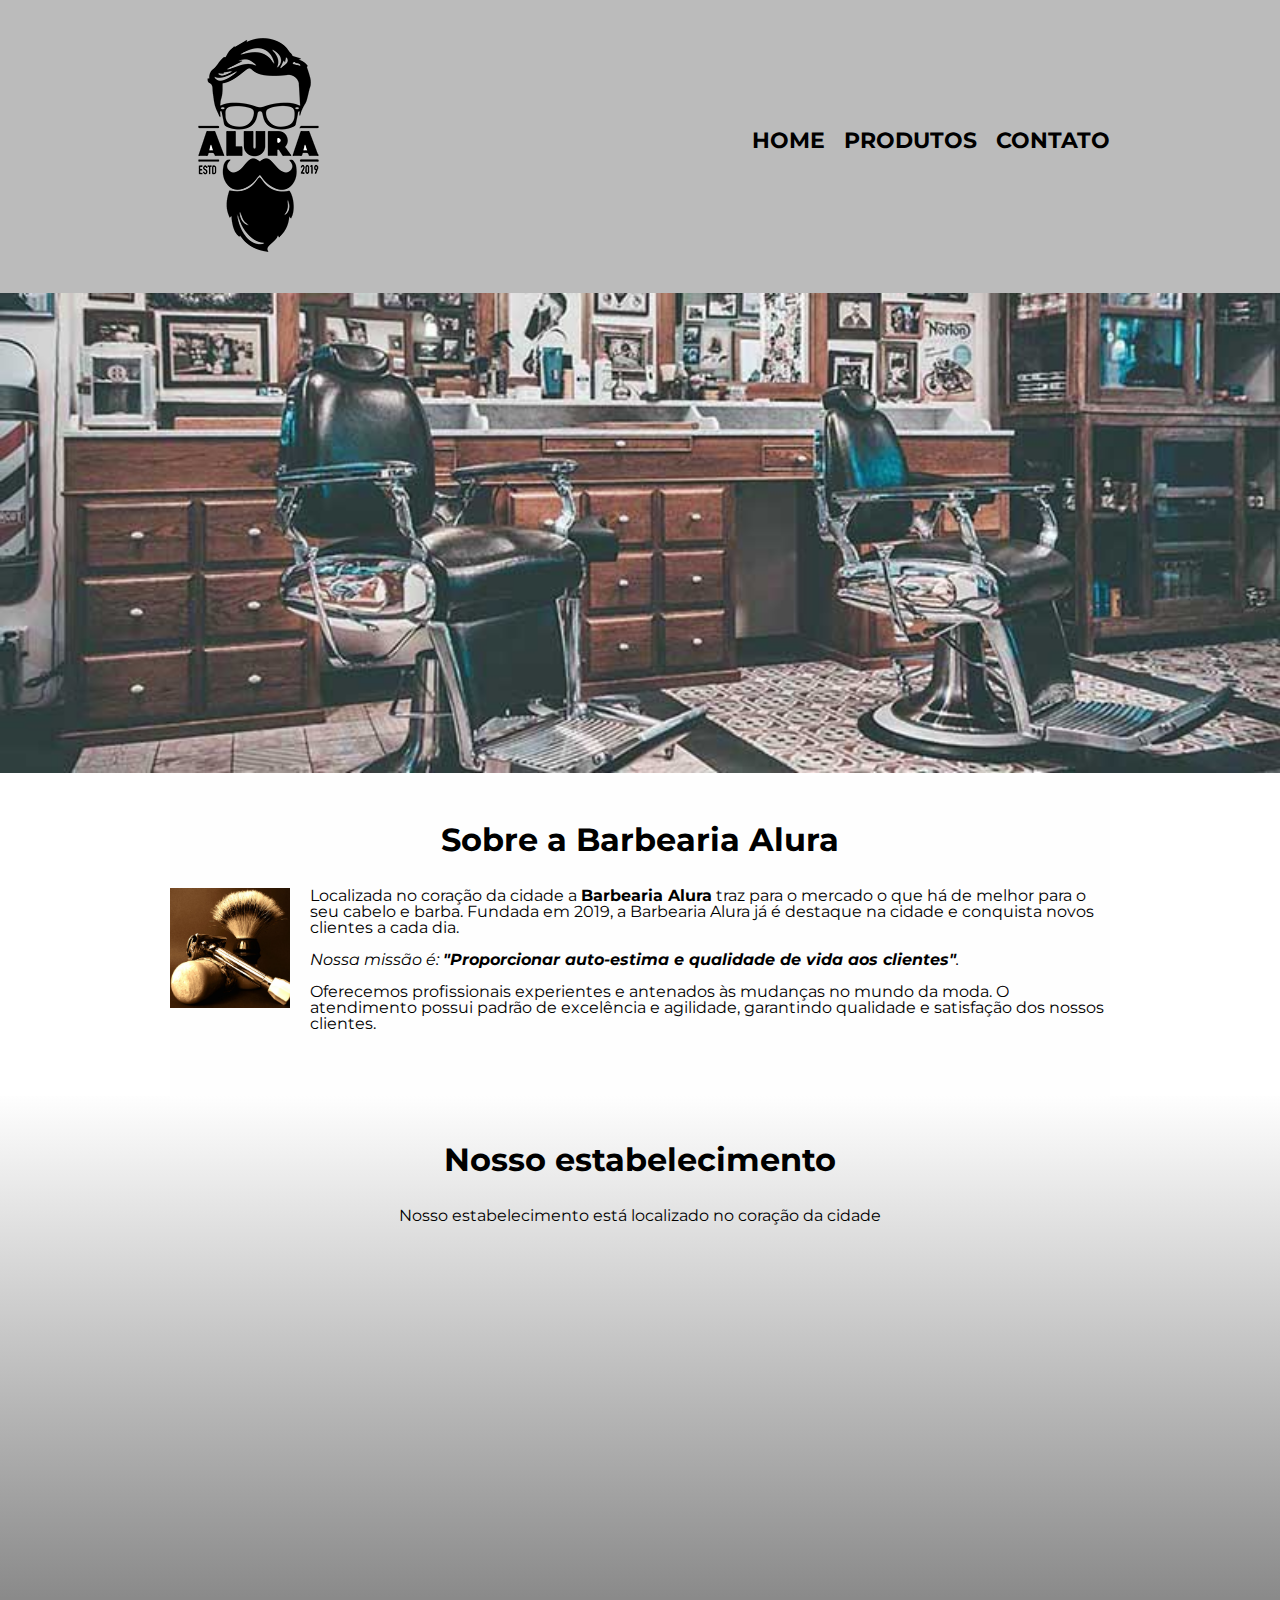
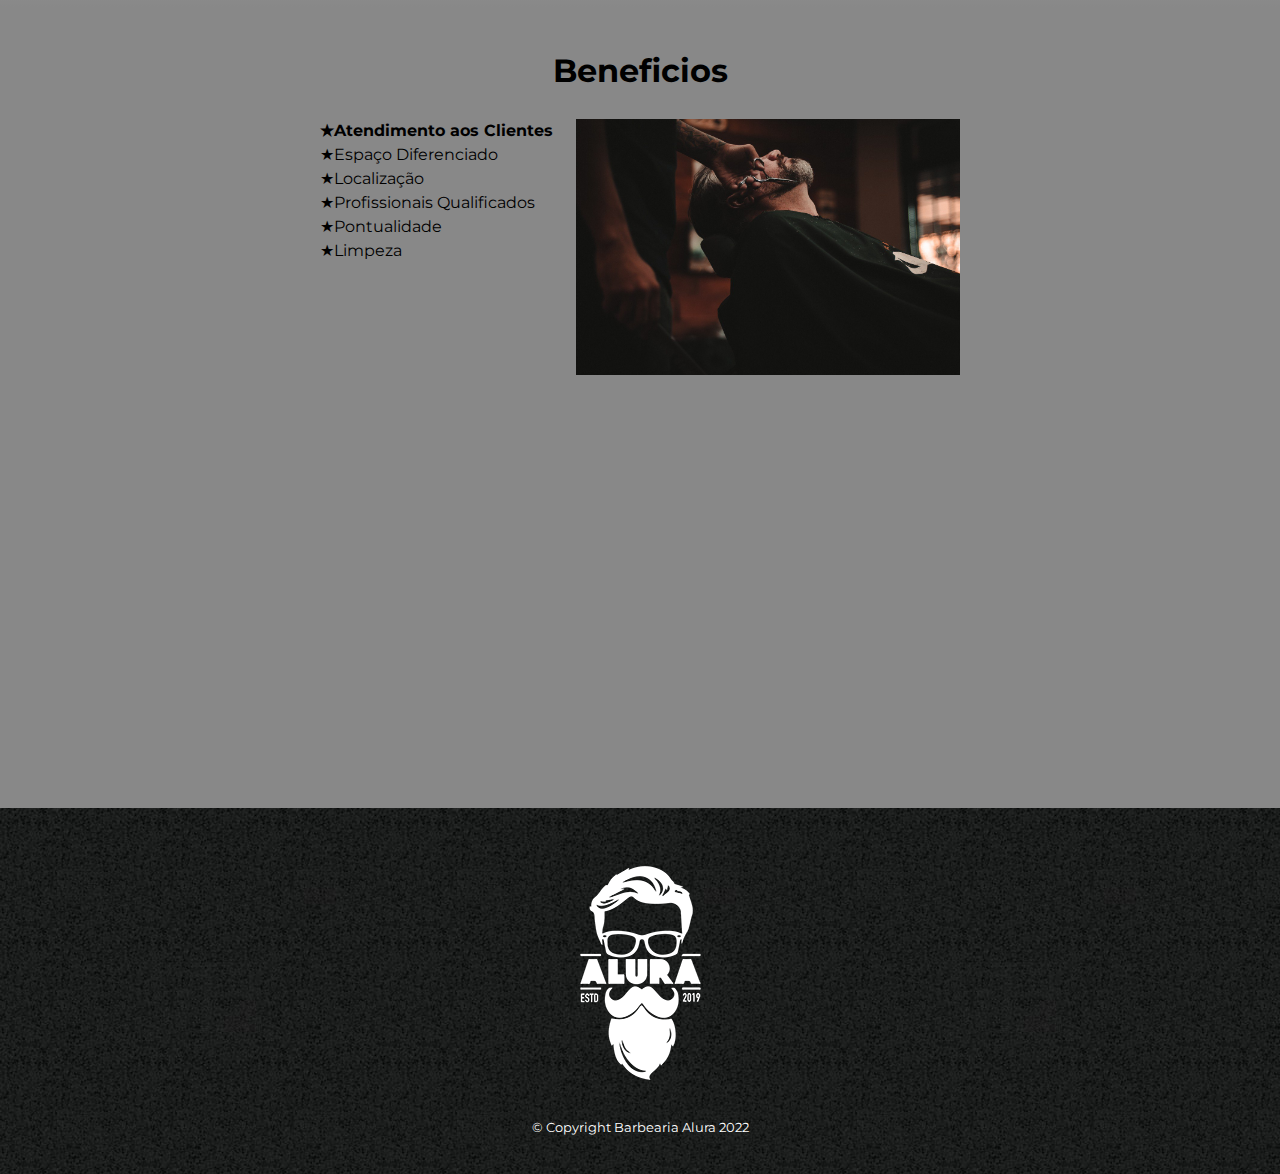
<file: Barbearia Alura/index.html>
<!DOCTYPE html>
<html lang="en">
    <head>
        <meta charset="UTF-8">
        <meta http-equiv="X-UA-Compatible" content="IE=edge">
        <meta name="viewport" content="width=device-width, initial-scale=1.0">
        <title>Barbearia Alura</title>
       
        <link rel="stylesheet" href ="reset.css">
        <link rel="stylesheet" href ="style.css">

        <link rel="preconnect" href="https://fonts.googleapis.com">
        <link rel="preconnect" href="https://fonts.googleapis.com">
        <link rel="preconnect" href="https://fonts.gstatic.com" crossorigin>
        <link href="https://fonts.googleapis.com/css2?family=Montserrat:wght@200&display=swap" rel="stylesheet">
    </head>
    <body>
        <header>
            <div class="caixa">
                <h1><img src="./img/logo.png" alt="Logo da Barbearia Alura"></h1>
    
                <nav>
                    <ul >
                        <li><a href="index.html">Home</a></li>
                        <li><a href="produtos.html">Produtos</a></li>
                        <li><a href="contato.html">Contato</a></li>
                    </ul>
                </nav>
            </div>
        </header>

            <img  class="banner"src="/Barbearia Alura/img/banner.jpg" alt="">
            
            <main>
                <section class="principal">
                    
                    <h2 class="titulo-principal">Sobre a Barbearia Alura</h2>

                    <img class="utensilios" src="./img/utensilios.jpg" alt="Utensilios de um barbeiro">

                    <p>Localizada no coração da cidade a <strong>Barbearia Alura</strong> traz para o mercado o que há de melhor para o seu cabelo e barba. 
                    Fundada em 2019, a Barbearia Alura já é destaque na cidade e conquista novos clientes a cada dia.</p>

                    <p id="missao"><em>Nossa missão é: <strong>"Proporcionar auto-estima e qualidade de vida aos clientes"</strong>.</em></p>

                    <p>Oferecemos profissionais experientes e antenados às mudanças no mundo da moda. 
                    O atendimento possui padrão de excelência e agilidade, garantindo qualidade e satisfação dos nossos clientes.</p>
                </section>

                <section class="mapa">
                    <h3 class="titulo-principal"> Nosso estabelecimento</h3>
                    <p>Nosso estabelecimento está localizado no coração da cidade</p>
                    
                    <div class="mapa-conteudo">
                        <iframe src="https://www.google.com/maps/embed?pb=!1m18!1m12!1m3!1d3657.1065566270936!2d-46.65391084893584!3d-23.564616184606066!2m3!1f0!2f0!3f0!3m2!1i1024!2i768!4f13.1!3m3!1m2!1s0x94ce59541c6c79c3%3A0x36b90a85f0f8cb33!2sGrupo%20Alura!5e0!3m2!1spt-BR!2sbr!4v1662678661810!5m2!1spt-BR!2sbr" width="100%" height="300" style="border:0;" allowfullscreen="" loading="lazy" referrerpolicy="no-referrer-when-downgrade"></iframe>
                    </div>
                </section>

                <section class="beneficios">
                    <h3 class="titulo-principal">Beneficios</h3>

                    <div class="conteudo-beneficios">
                        <ul class="lista-beneficios">
                            <li class="itens">Atendimento aos Clientes</li>
                            <li class="itens">Espaço Diferenciado</li>
                            <li class="itens">Localização</li>
                            <li class="itens">Profissionais Qualificados</li>
                            <li class="itens">Pontualidade</li>
                            <li class="itens">Limpeza</li>
                        </ul><img src="./img/beneficios.jpg" class="imagem-beneficios">
                    </div>
                    <div class="video">
                        <iframe width="100%" height="315" src="https://www.youtube.com/embed/8pWtdanVz3I" title="YouTube video player" frameborder="0" allow="accelerometer; autoplay; clipboard-write; encrypted-media; gyroscope; picture-in-picture" allowfullscreen></iframe>
                    </div>
                </section>

            </main>
            <footer>
                <img src="./img/logo-branco.png" alt="Logo da Barbearia Alura">
                <p class="copyright">&copy; Copyright Barbearia Alura 2022</p>
            </footer>
    </body>
</html>
</file>
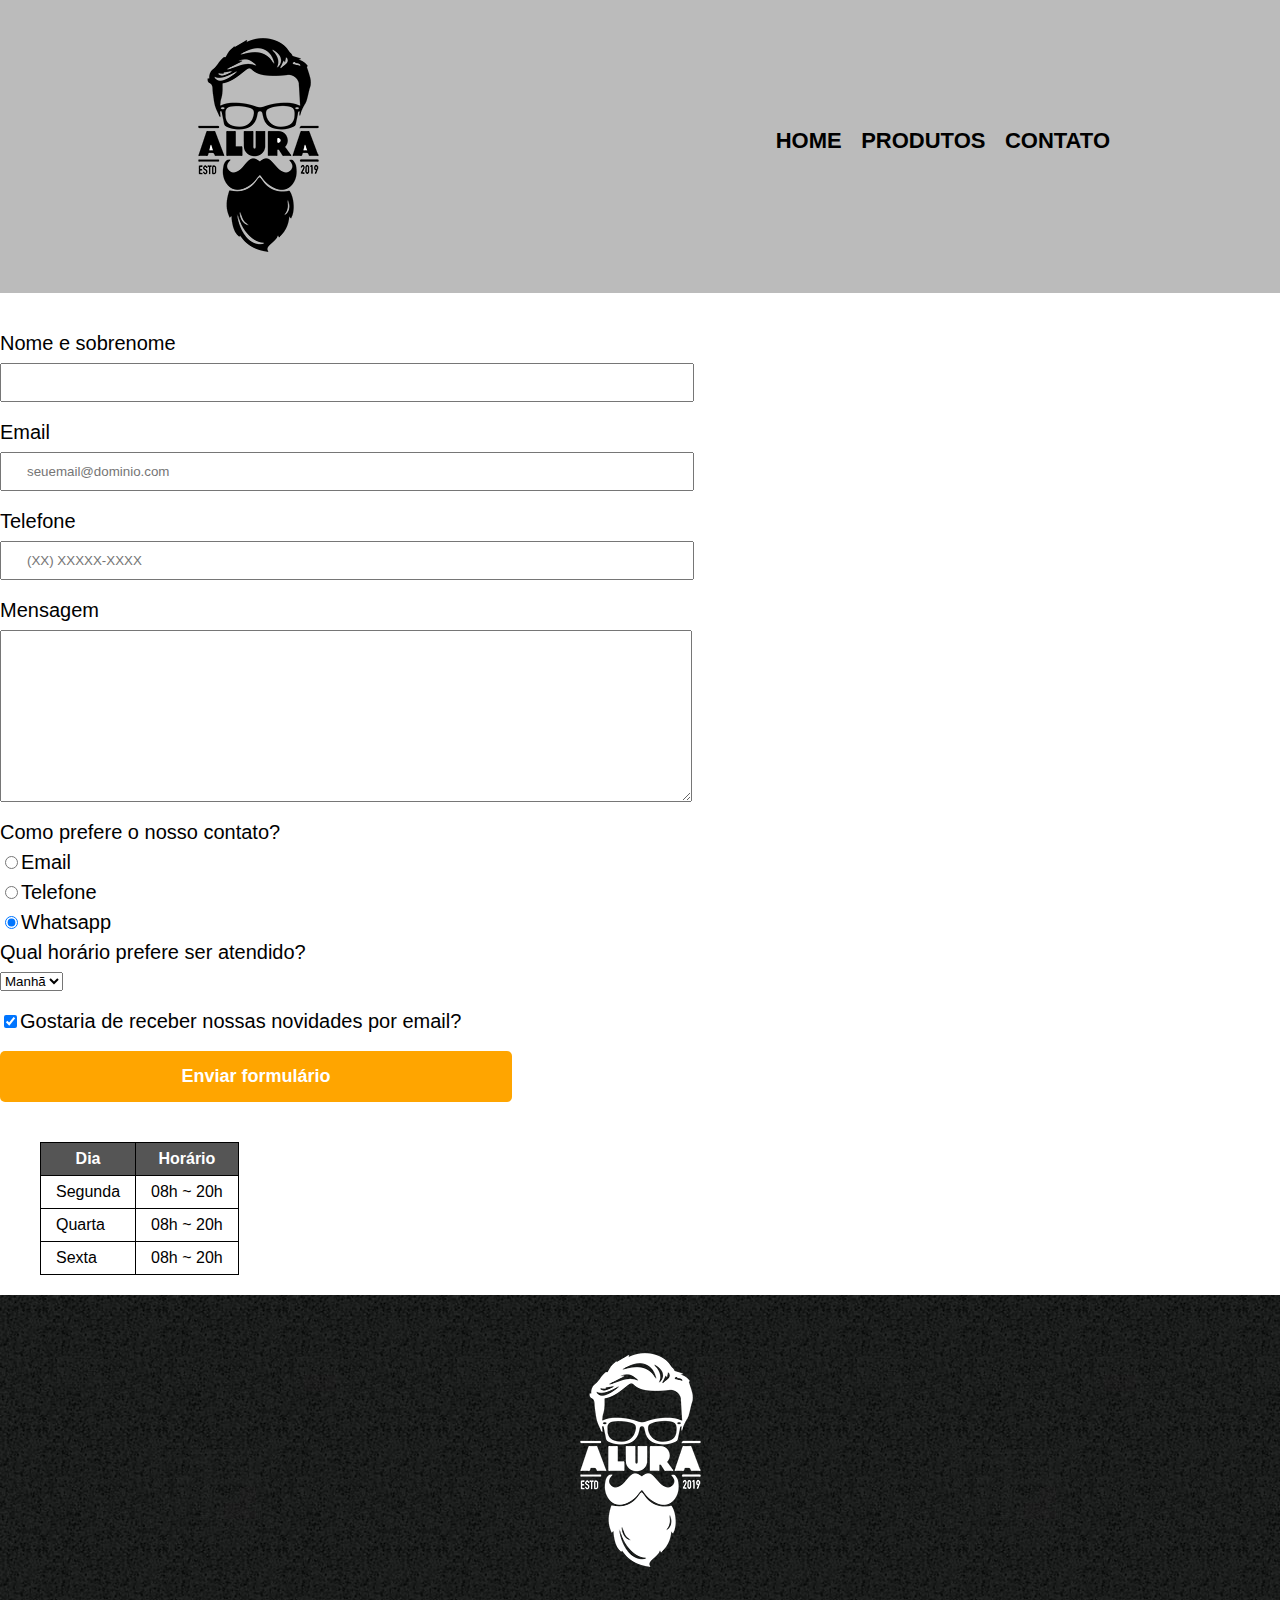
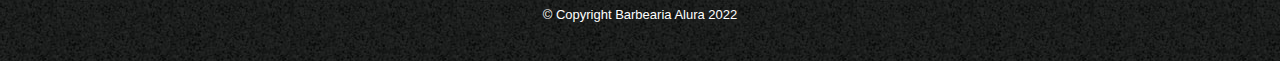
<file: Barbearia Alura/contato.html>
<!DOCTYPE html>
<html lang="en">
<head>
    <meta charset="UTF-8">
    <meta http-equiv="X-UA-Compatible" content="IE=edge">
    <meta name="viewport" content="width=device-width, initial-scale=1.0">
    <link rel="stylesheet" href ="reset.css">
    <link rel="stylesheet" href ="style.css">
    <title>Contato</title>
</head>
<body>
    <header>
        <div class="caixa">
            <h1><img src="./img/logo.png" alt="Logo da Barbearia Alura"></h1>

            <nav>
                <ul >
                    <li><a href="index.html">Home</a></li>
                    <li><a href="produtos.html">Produtos</a></li>
                    <li><a href="contato.html">Contato</a></li>
                </ul>
            </nav>
        </div>
    </header>
    <main>
        <form>
            <label for="nomesobrenome">Nome e sobrenome</label>
            <input type="text" id="nomesobrenome" class="input-padrao" required>

            <label for="email">Email</label>
            <input type="email" id="email" class="input-padrao" required placeholder="seuemail@dominio.com">

            <label for="telefone">Telefone</label>
            <input type="tel" id="telefone" class="input-padrao" required placeholder="(XX) XXXXX-XXXX">

            <label for="mensagem">Mensagem</label>
            <textarea cols="70" rows="10" id="mensagem" class="input-padrao" required></textarea> 

            <fieldset>
                <legend>Como prefere o nosso contato?</legend>

                <label for="radio-email"><input type="radio" name="contato" value="email" id="radio-email">Email</label>

                <label for="radio-telefone"><input type="radio" name="contato" value="Telefone" id="radio-telefone">Telefone</label>
                    
                <label for="radio-whatsapp"><input type="radio" name="contato" value="whatsapp" id="radio-whatsapp" checked >Whatsapp</label>
               
            </fieldset>

            <fieldset>
                <legend>Qual horário prefere ser atendido?</legend>
                <select>
                    <option>Manhã</option>
                    <option>Tarde</option>
                    <option>Noite</option>
                </select>
            </fieldset>

            <label class="checkbox"><input type="checkbox" checked>Gostaria de receber nossas novidades por email?</label>
            
            <input type="submit"  value="Enviar formulário" class="enviar" >
        </form>
        
        <table>
            <thead>
                <tr>
                    <th>Dia</th>
                    <th>Horário</th>
                </tr>
            </thead>
            <tbody>
                <tr>
                <td>Segunda</td>
                <td>08h ~ 20h</td>
                </tr>
                <tr>
                    <td>Quarta</td>
                    <td>08h ~ 20h</td>
                </tr>
                <tr>
                    <td>Sexta</td>
                    <td>08h ~ 20h</td>
                </tr>
            </tbody>
        </table>
        
    </main>

    <footer>
        <img src="./img/logo-branco.png" alt="Logo da Barbearia Alura">
        <p class="copyright">&copy; Copyright Barbearia Alura 2022</p>
    </footer>
</body>
</html>
</file>
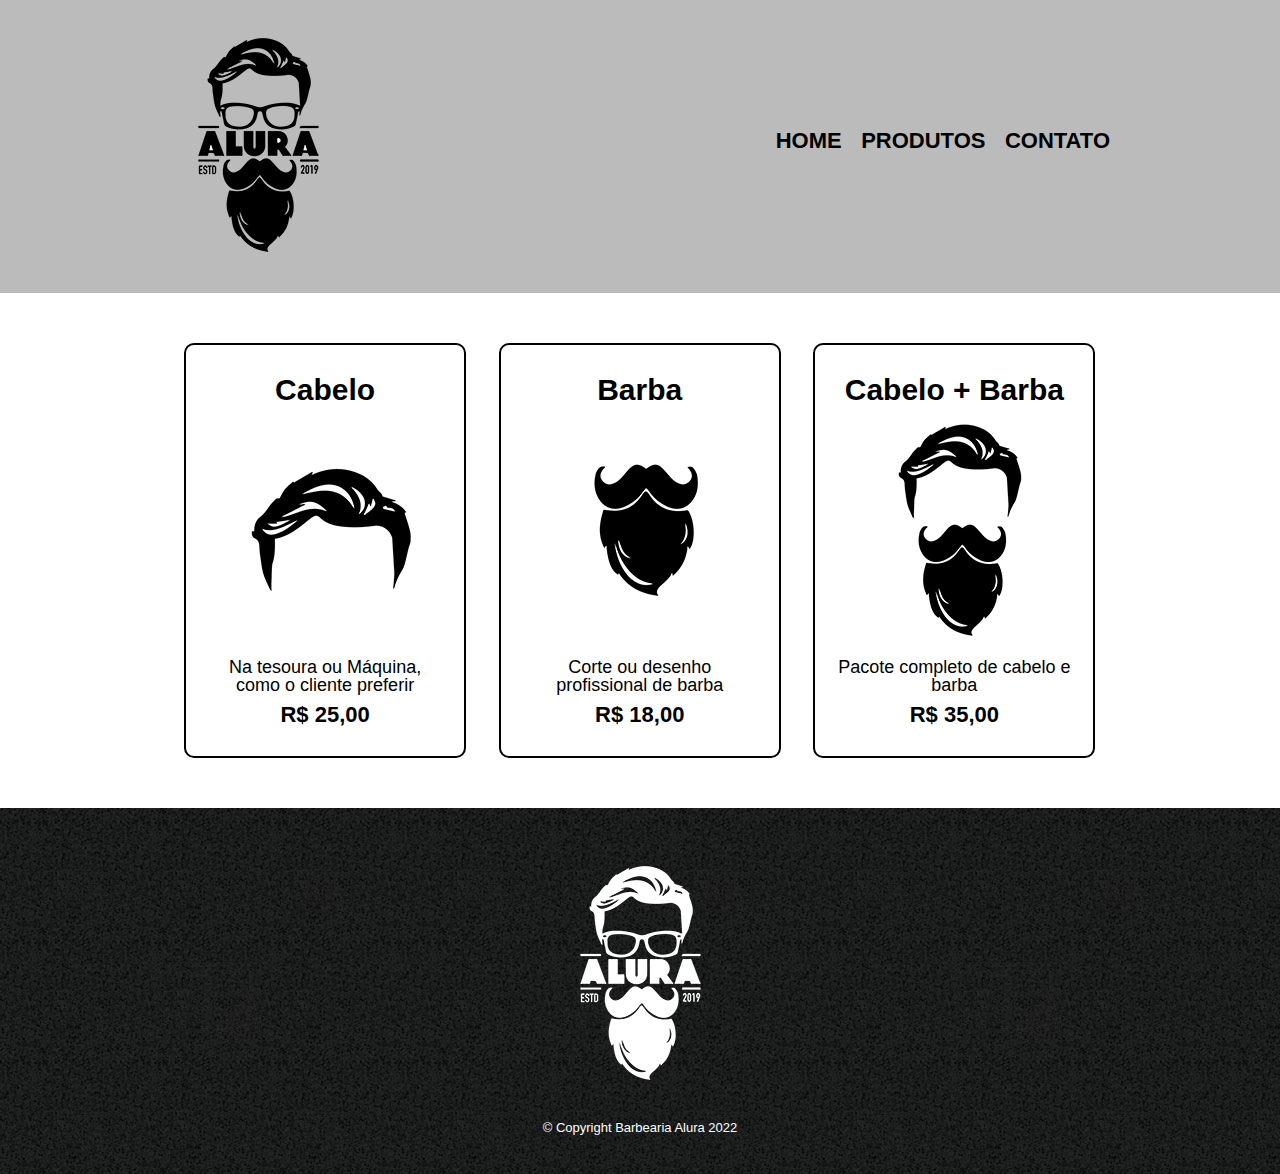
<file: Barbearia Alura/produtos.html>
<!DOCTYPE html>
<html lang="en">
<head>
    <meta charset="UTF-8">
    <meta http-equiv="X-UA-Compatible" content="IE=edge">
    <meta name="viewport" content="width=device-width, initial-scale=1.0">
    <title>Produtos - Barbearia Alura</title>
    <link rel="stylesheet" href ="reset.css">
    <link rel="stylesheet" href ="style.css">
</head>
<body>
        <header>
            <div class="caixa">
                <h1><img src="./img/logo.png"></h1>

                <nav>
                    <ul >
                        <li><a href="index.html">Home</a></li>
                        <li><a href="produtos.html">Produtos</a></li>
                        <li><a href="contato.html">Contato</a></li>
                    </ul>
                </nav>
            </div>
        </header>
        
        <main>
            <ul class="produtos">
                <li>
                    <h2>Cabelo</h2>
                    <img src="./img/cabelo.jpg">
                    <p class="produto-descricao">Na tesoura ou Máquina, como o cliente preferir</p>
                    <p class="produto-preco">R$ 25,00</p>
                </li>
                <li>
                    <h2>Barba</h2>
                    <img src="./img/barba.jpg">
                    <p class="produto-descricao">Corte ou desenho profissional de barba</p>
                    <p class="produto-preco">R$ 18,00</p>
                </li>
                <li>
                    <h2>Cabelo + Barba</h2>
                    <img src="./img/cabelo+barba.jpg">
                    <p class="produto-descricao">Pacote completo de cabelo e barba</p>
                    <p class="produto-preco">R$ 35,00</p>
                </li>
            </ul>
        </main>

        <footer>
            <img src="./img/logo-branco.png">
            <p class="copyright">&copy; Copyright Barbearia Alura 2022</p>
        </footer>
</body>
</html>
</file>
<file: Barbearia Alura/style.css>
body{
    font-family: 'Montserrat', sans-serif;
   

}
header{
    background: #BBBBBB;
    padding: 20px 0;
}

.caixa{
    position: relative;
    width: 940px;
    margin: 0 auto;
}
nav {
    position: absolute;
    top: 110px;
    right: 0;
}
nav li {
    display: inline;
    margin: 0 0 0 15px;
}

nav a{
    text-transform: uppercase;
    color: black;
    font-weight: bold;
    font-size: 22px;
    text-decoration: none;  /*Retirar decoração do texto*/

}

nav a:hover {
    color: purple;
    text-decoration: underline;
}
.produtos{
    width: 940px;
    margin: 0 auto;
    padding: 50px 0;
}

.produtos li {
    display: inline-block;
    text-align: center;
    width: 30%;
    vertical-align: top;
    margin: 0 1.5%;
    padding: 30px 20px;
    box-sizing:border-box ;
    border:2px solid black;
    border-radius: 10px;
}

.produtos li:hover {
    border-color:purple;
}

.produtos li:active{
    border-color: green;
}

.produtos li:hover h2{
    font-size: 34px;
}

.produtos h2 {
    font-size: 30px;
    font-weight: bold;
}

.produto-descricao{
    font-size: 18px;
}

.produto-preco{
    font-size: 22px;
    font-weight: bold;
    margin:10px 0 0;
}

footer{
    text-align: center;
    background: url("./img/bg.jpg");
    padding: 40px 0;
}

.copyright{
    color: white;
    font-size: 13px;
    margin: 20px 0 0;
}

main{
   
}

form {
    margin:40px 0;
}

form label, form legend {
    display: block;
    font-size: 20px;
    margin: 0 0 10px;
}

.input-padrao {
    display: block;
    margin: 0 0 20px;
    padding: 10px 25px;
    width: 50%;
}

.checkbox {
    margin: 20px 0  ;
}
.enviar {
    width: 40%;
    padding: 15px 0;
    background: orange;
    color:white;
    font-weight:bold;
    font-size: 18px;
    border:none;
    border-radius: 5px;
    transition: 1s all;
    cursor: pointer;
}

.enviar:hover {
    background:green;
    color: white;
    transform: scale(1.2);
    
}

table {
    margin: 20px 40px;
}

thead {
    background: #555555;
    color:white;
    font-weight: bold;
}

td,th {
    border: 1px solid black;
    padding: 8px 15px ;
}

/*Css da pagina inicial*/
.banner{
    width: 100%;
}




.titulo-principal{
    text-align: center;
    font-size: 2em;
    font-weight: bold;
    margin: 0 0 1em;
    clear: left;
    
}

.principal{
     padding: 3em 0;
     background:#fefefe;
     width: 940px;
     margin: 0 auto;
}

.principal p {
    margin: 0 0 1em;
}

.principal strong {

    font-weight: bold;
}

.principal em {
    font-style: italic;
}

.utensilios{
    width: 120px;
    float: left;
    margin: 0 20px 20px 0 ;
}

.imagem-beneficios {

    width: 60%;
    opacity: 1;
    transition: 400ms;
   
}

.imagem-beneficios:hover{
    opacity: 0.3;
}
.beneficios{

    padding: 3em 0;
    background:#888888;
}

.conteudo-beneficios {
    width: 640px;
    margin: 0 auto;
}

.lista-beneficios{

    width: 40%;
    display: inline-block;
    vertical-align: top;
}

.itens{
    line-height: 1.5;
}

.itens:first-child{
    font-weight: bold;
}

.itens:before{
 content: "★";
}


.mapa {
    padding: 3em 0;
    background:linear-gradient(#FEFEFE,#888888)
   
}

.mapa-conteudo{
    width: 940px;
    margin: 0 auto;
}
.mapa p {
    margin: 0 0 2em;
    text-align: center;
}

.video {
    width: 560px;
    margin: 2em auto;
}

@media screen and (max-width: 480px){
    .caixa, .principal, .conteudo-beneficios, .mapa-conteudo, .video{
        width: auto;
    }

    h1 {
        text-align: center;
    }

    nav {
        position: static;
    }

    .lista-beneficios, .imagem-beneficios{
        width: 100%;
    }

}
</file>
